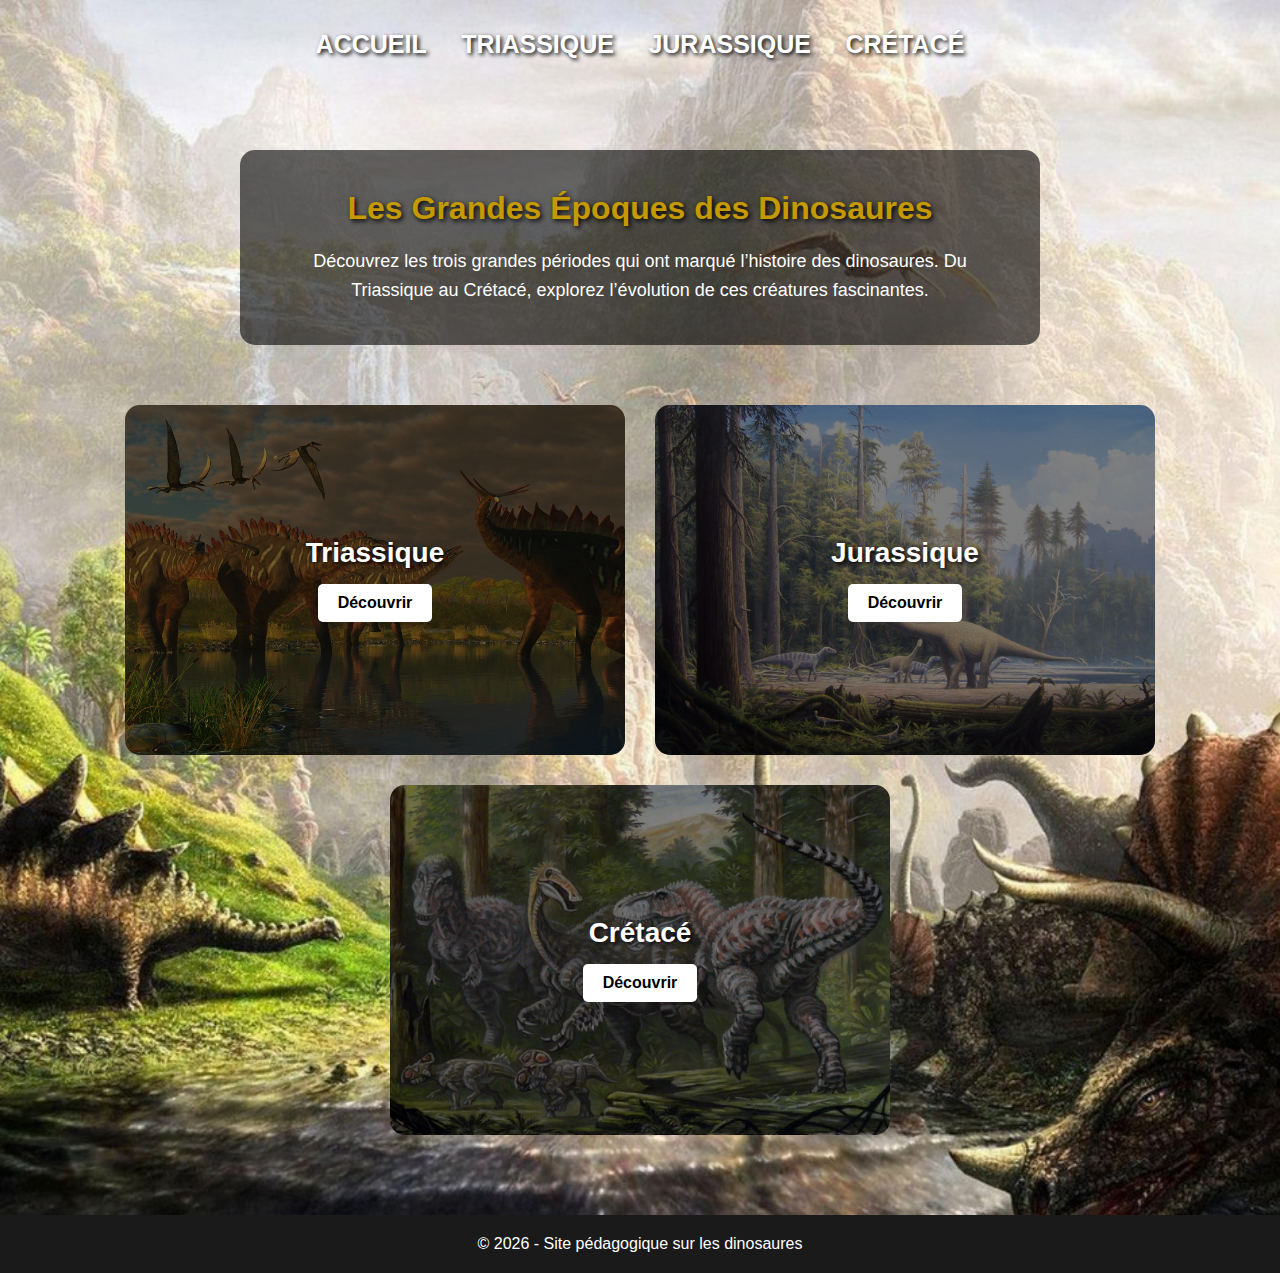
<file: index.html>
<!DOCTYPE html>
<html lang="fr">
<head>
    <meta charset="UTF-8">
    <title>Le Monde des Dinosaures</title>
    <link rel="stylesheet" href="style.css">
</head>
<body>

<header>
    <nav>
        <a href="index.html">Accueil</a>
        <a href="triassique.html">Triassique</a>
        <a href="jurassique.html">Jurassique</a>
        <a href="cretace.html">Crétacé</a>
    </nav>
</header>




<section class="dino-section">
    

<div class="text-card">
        <h2>Les Grandes Époques des Dinosaures</h2>
        <p>
            Découvrez les trois grandes périodes qui ont marqué
            l’histoire des dinosaures. Du Triassique au Crétacé,
            explorez l’évolution de ces créatures fascinantes.
        </p>
    </div>

    <div class="container">

        <div class="container">

    <div class="card triassique">
        <div class="overlay">
            <h3>Triassique</h3>
            <a href="triassique.html">Découvrir</a>
        </div>
    </div>

    <div class="card jurassique">
        <div class="overlay">
            <h3>Jurassique</h3>
            <a href="jurassique.html">Découvrir</a>
        </div>
    </div>

    <div class="card cretace">
        <div class="overlay">
            <h3>Crétacé</h3>
            <a href="cretace.html">Découvrir</a>
        </div>
    </div>

</div>

</section>

<footer>
    © 2026 - Site pédagogique sur les dinosaures
</footer>

</body>
</html>
</file>
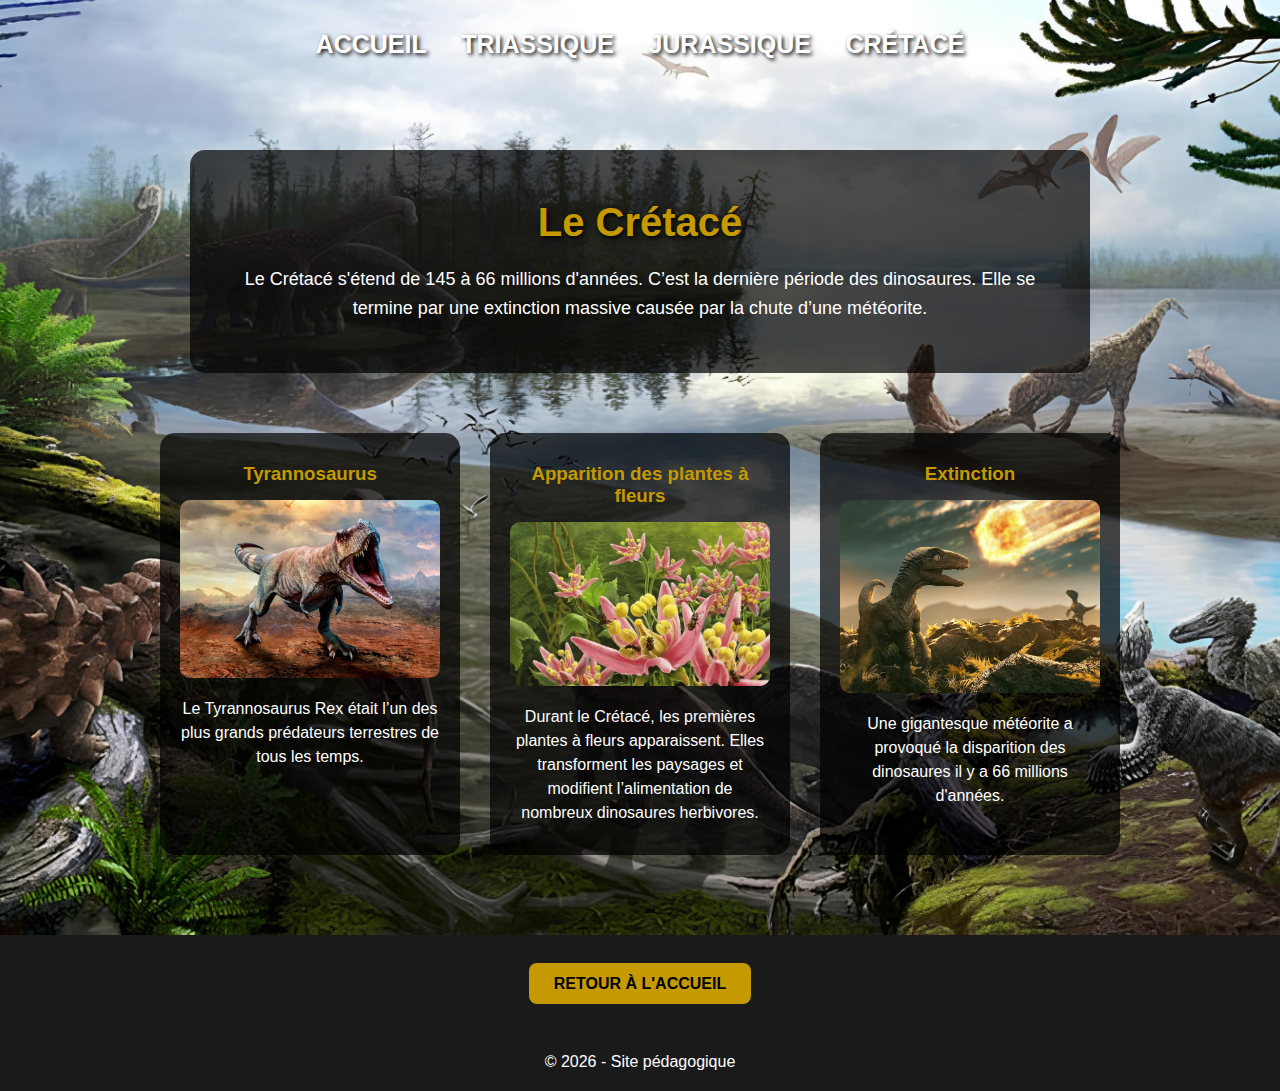
<file: cretace.html>
<!DOCTYPE html>
<html lang="fr">
<head>
    <meta charset="UTF-8">
    <title>Crétacé</title>
    <link rel="stylesheet" href="style.css">
</head>
<body>

<header>
    <nav>
        <a href="index.html">Accueil</a>
        <a href="triassique.html">Triassique</a>
        <a href="jurassique.html">Jurassique</a>
        <a href="cretace.html">Crétacé</a>
    </nav>
</header>

<section class="periode-section cretace-bg">

    <!-- Carte principale -->
    <div class="main-card">
        <h1>Le Crétacé</h1>
        <p>
            Le Crétacé s'étend de 145 à 66 millions d'années.
            C’est la dernière période des dinosaures.
            Elle se termine par une extinction massive causée
            par la chute d’une météorite.
        </p>
    </div>

    <!-- Cartes secondaires -->
    <div class="container">

        <div class="info-card">
            <h3>Tyrannosaurus</h3>

            <a href="Tyrannosaurus.jpg" target="_blank">
                <img src="Tyrannosaurus.jpg" alt="Tyrannosaurus Rex">
            </a>

            <p>
                Le Tyrannosaurus Rex était l’un des plus grands
                prédateurs terrestres de tous les temps.
            </p>
        </div>

        <div class="info-card">
    <h3>Apparition des plantes à fleurs</h3>

    <a href="fleurs.jpg" target="_blank">
        <img src="fleurs.jpg" alt="Plantes à fleurs du Crétacé">
    </a>

    <p>
        Durant le Crétacé, les premières plantes à fleurs apparaissent.
        Elles transforment les paysages et modifient l’alimentation
        de nombreux dinosaures herbivores.
    </p>
</div>

        <div class="info-card">
            <h3>Extinction</h3>

            <a href="extinctioncretace.png" target="_blank">
                <img src="extinctioncretace.png" alt="Impact de météorite">
            </a>

            <p>
                Une gigantesque météorite a provoqué
                la disparition des dinosaures il y a 66 millions d'années.
            </p>
        </div>

    </div>

</section>

<div class="back-home">
    <a href="index.html">Retour à l'accueil</a>
</div>

<footer>
    © 2026 - Site pédagogique
</footer>

</body>
</html>
</file>
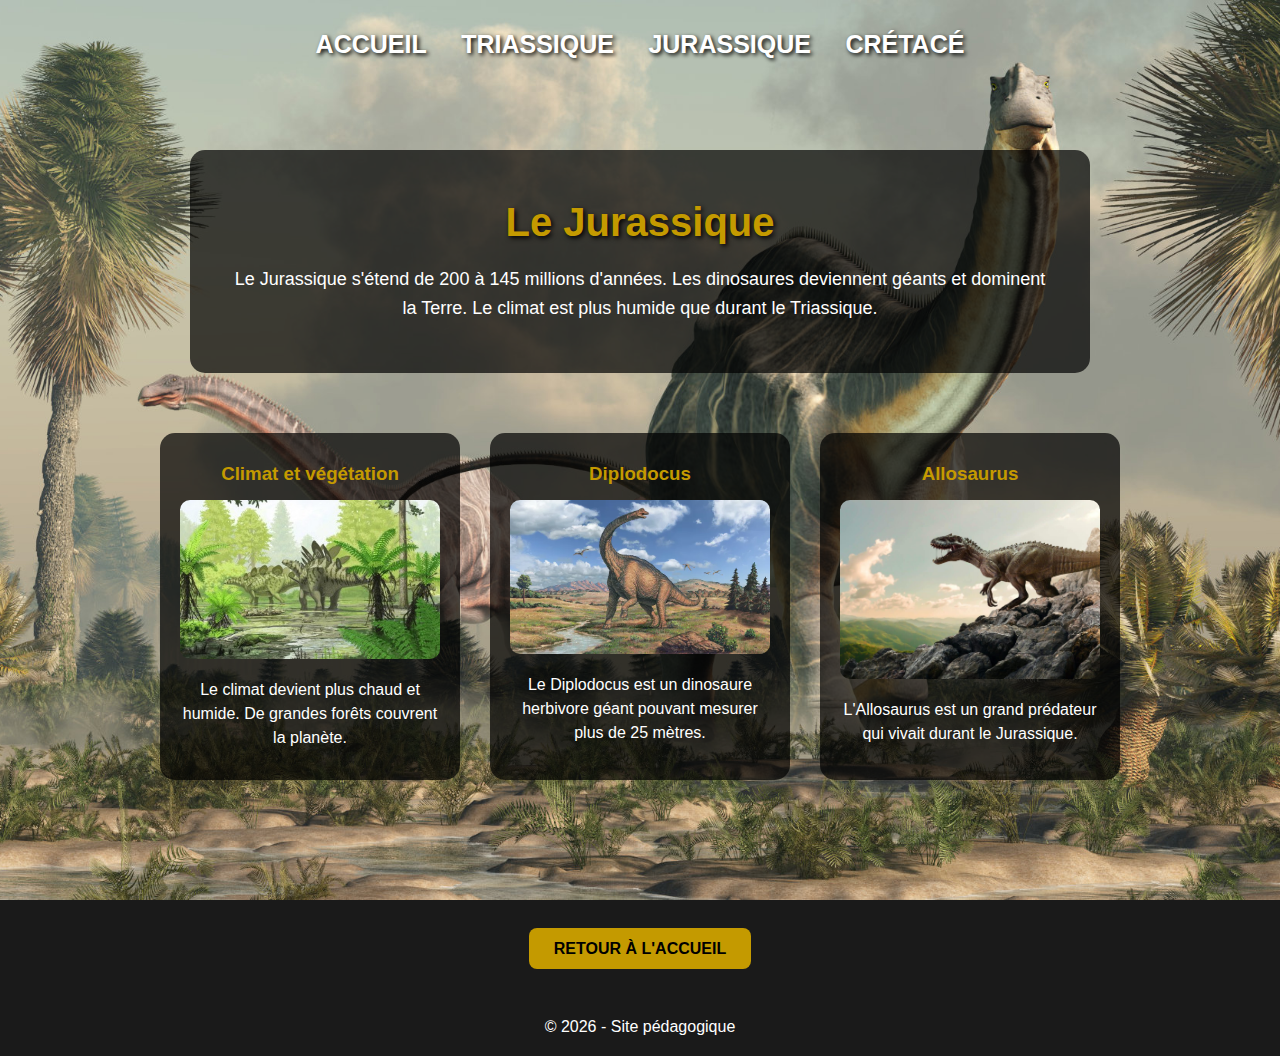
<file: jurassique.html>
<!DOCTYPE html>
<html lang="fr">
<head>
    <meta charset="UTF-8">
    <title>Jurassique</title>
    <link rel="stylesheet" href="style.css">
</head>
<body>

<header>
    <nav>
        <a href="index.html">Accueil</a>
        <a href="triassique.html">Triassique</a>
        <a href="jurassique.html">Jurassique</a>
        <a href="cretace.html">Crétacé</a>
    </nav>
</header>

<section class="periode-section jurassique-bg">

    <!-- Carte principale -->
    <div class="main-card">
        <h1>Le Jurassique</h1>
        <p>
            Le Jurassique s'étend de 200 à 145 millions d'années.
            Les dinosaures deviennent géants et dominent la Terre.
            Le climat est plus humide que durant le Triassique.
        </p>
    </div>

    <!-- Cartes secondaires -->
    <div class="container">

        <div class="info-card">
            <h3>Climat et végétation</h3>

            <a href="jurassiqueclimat.jpg" target="_blank">
                <img src="jurassiqueclimat.jpg" alt="Forêt du Jurassique">
            </a>

            <p>
                Le climat devient plus chaud et humide.
                De grandes forêts couvrent la planète.
            </p>
        </div>

        <div class="info-card">
            <h3>Diplodocus</h3>

            <a href="diplodocus.jpg" target="_blank">
                <img src="diplodocus.jpg" alt="Diplodocus">
            </a>

            <p>
                Le Diplodocus est un dinosaure herbivore géant
                pouvant mesurer plus de 25 mètres.
            </p>
        </div>

        <div class="info-card">
            <h3>Allosaurus</h3>

            <a href="Allosaurus.jpg" target="_blank">
                <img src="Allosaurus.jpg" alt="Allosaurus">
            </a>

            <p>
                L'Allosaurus est un grand prédateur
                qui vivait durant le Jurassique.
            </p>
        </div>

    </div>

</section>
<div class="back-home">
    <a href="index.html">Retour à l'accueil</a>
</div>

<footer>
    © 2026 - Site pédagogique
</footer>

</body>
</html>
</file>
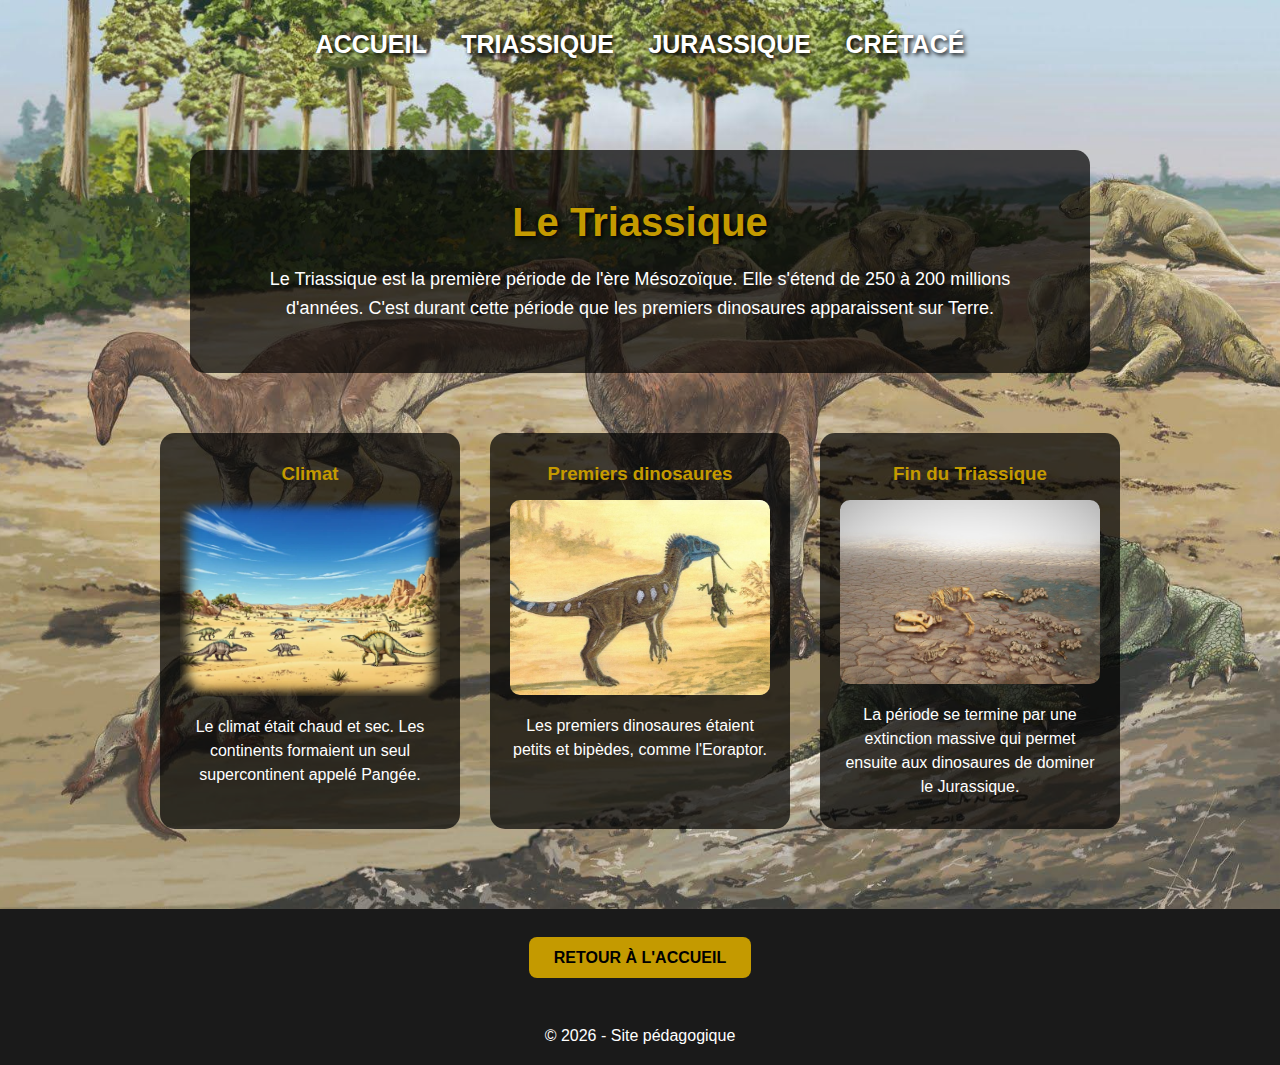
<file: triassique.html>
<!DOCTYPE html>
<html lang="fr">
<head>
    <meta charset="UTF-8">
    <title>Triassique</title>
    <link rel="stylesheet" href="style.css">
</head>
<body>

<header>
    <nav>
        <a href="index.html">Accueil</a>
        <a href="triassique.html">Triassique</a>
        <a href="jurassique.html">Jurassique</a>
        <a href="cretace.html">Crétacé</a>
    </nav>
</header>

<section class="periode-section">

    <!-- Carte principale -->
    <div class="main-card">
        <h1>Le Triassique</h1>
        <p>
            Le Triassique est la première période de l'ère Mésozoïque.
            Elle s'étend de 250 à 200 millions d'années.
            C'est durant cette période que les premiers dinosaures
            apparaissent sur Terre.
        </p>
    </div>

    <!-- Cartes secondaires -->
<div class="container">

    <div class="info-card">
        <h3>Climat</h3>

        <a href="climattrias.jpg" target="_blank">
            <img src="climattrias.jpg" alt="Supercontinent Pangée">
        </a>

        <p>
            Le climat était chaud et sec.
            Les continents formaient un seul supercontinent appelé Pangée.
        </p>
    </div>

    <div class="info-card">
        <h3>Premiers dinosaures</h3>

        <a href="eoraptor.jpg" target="_blank">
            <img src="eoraptor.jpg" alt="Eoraptor">
        </a>

        <p>
            Les premiers dinosaures étaient petits et bipèdes,
            comme l'Eoraptor.
        </p>
    </div>

    <div class="info-card">
        <h3>Fin du Triassique</h3>

        <a href="extinction.jpg" target="_blank">
            <img src="extinction.jpg" alt="Extinction massive">
        </a>

        <p>
            La période se termine par une extinction massive
            qui permet ensuite aux dinosaures de dominer le Jurassique.
        </p>
    </div>

</div>


</section>

<div class="back-home">
    <a href="index.html">Retour à l'accueil</a>
</div>

<footer>
    © 2026 - Site pédagogique
</footer>

</body>
</html>
</file>
<file: style.css>
:root {
    --vert: #2e7d32;
    --ocre: #c49a00;
    --dark: #1a1a1a;
}

* {
    margin: 0;
    padding: 0;
    box-sizing: border-box;
}

body {
    font-family: Arial, sans-serif;
    background-color: var(--dark);
    color: white;
}

/* HEADER */

header {
    padding: 20px;
    text-align: center;
    position: absolute;
    width: 100%;
}

header h1 {
    color: var(--ocre);
}

nav {
    margin-top: 10px;
}

nav a {
    color: white;
    text-decoration: none;
    margin: 0 15px;
    font-weight: bold;
    text-transform: uppercase;
     font-size: 25px;
    text-shadow: 2px 2px 4px black;
}
nav a:hover {
    color: var(--ocre);
}

/* SECTION AVEC IMAGE DE FOND */

.dino-section {
    background-image: url("acceuil.jpg");
    background-size: cover;
    background-position: center;
    background-repeat: no-repeat;

    min-height: 100vh;
    padding: 150px 20px 80px 20px;

    display: flex;
    flex-direction: column;
    align-items: center;
}

/* CONTAINER FLEX */

.container {
    display: flex;
    justify-content: center;
    gap: 30px;
    flex-wrap: wrap;
}

/* CARTES */

.card {
    width: 500px;
    height: 350px;
    border-radius: 15px;
    background-size: cover;
    background-position: center;
    position: relative;
    overflow: hidden;
}

.overlay {
    position: absolute;
    width: 100%;
    height: 100%;
    background-color: rgba(0, 0, 0, 0.5);

    display: flex;
    flex-direction: column;
    justify-content: center;
    align-items: center;
}


.card h3 {
    font-size: 28px;
    margin-bottom: 15px;
    text-shadow: 2px 2px 5px black;
}

.card a {
    text-decoration: none;
    background-color: white;
    color: black;
    padding: 10px 20px;
    border-radius: 5px;
    font-weight: bold;
}

.card a:hover {
    background-color: #c49a00;
}

.triassique { background-image: url("Triassique.jfif"); }
.jurassique { background-image: url("jurassique.jpg"); }
.cretace { background-image: url("crétacé.jpg"); }

/* FOOTER */

footer {
    text-align: center;
    padding: 20px;
}


.text-card {
    max-width: 800px;
    text-align: center;
    padding: 40px 30px;
    margin-bottom: 60px;

    background-color: rgba(0, 0, 0, 0.6);
    border-radius: 15px;
}


.text-card h2 {
    color: var(--ocre);
    font-size: 32px;
    margin-bottom: 20px;
    text-shadow: 2px 2px 5px black; /* lisible sur fond sombre */
}

.text-card p {
    font-size: 18px;
    line-height: 1.6;
    color: white;
}





.periode-section {
    background-image: url("fondtriassique.jpeg"); /* ton image */
    background-size: cover;
    background-position: center;
    background-repeat: no-repeat;

    min-height: 100vh;
    padding: 150px 20px 80px 20px;

    display: flex;
    flex-direction: column;
    align-items: center;
}

.main-card {
    max-width: 900px;
    padding: 50px 40px;
    margin-bottom: 60px;

    background-color: rgba(0, 0, 0, 0.7);
    border-radius: 15px;
    text-align: center;
}

.main-card h1 {
    font-size: 40px;
    margin-bottom: 20px;
    color: var(--ocre);
    text-shadow: 2px 2px 5px black;
}

.main-card p {
    font-size: 18px;
    line-height: 1.6;
}

.info-card {
    width: 300px;
    padding: 30px 20px;

    background-color: rgba(0, 0, 0, 0.7);
    border-radius: 15px;
    text-align: center;
}

.info-card h3 {
    margin-bottom: 15px;
    color: #c49a00;
}

.info-card p {
    font-size: 16px;
    line-height: 1.5;
}

.info-card img {
    width: 100%;
    border-radius: 10px;
    margin-bottom: 15px;
    cursor: pointer;
}

.jurassique-bg {
    background-image: url("fondjurassique.jpeg");
}

.cretace-bg {
    background-image: url("fondcretace.jpg");
}


.back-home {
    text-align: center;
    margin: 40px 0;
}

.back-home a {
    text-decoration: none;
    background-color: var(--ocre);
    color: black;
    padding: 12px 25px;
    border-radius: 8px;
    font-weight: bold;
    text-transform: uppercase;
}

.back-home a:hover {
    background-color: white;
}
</file>
